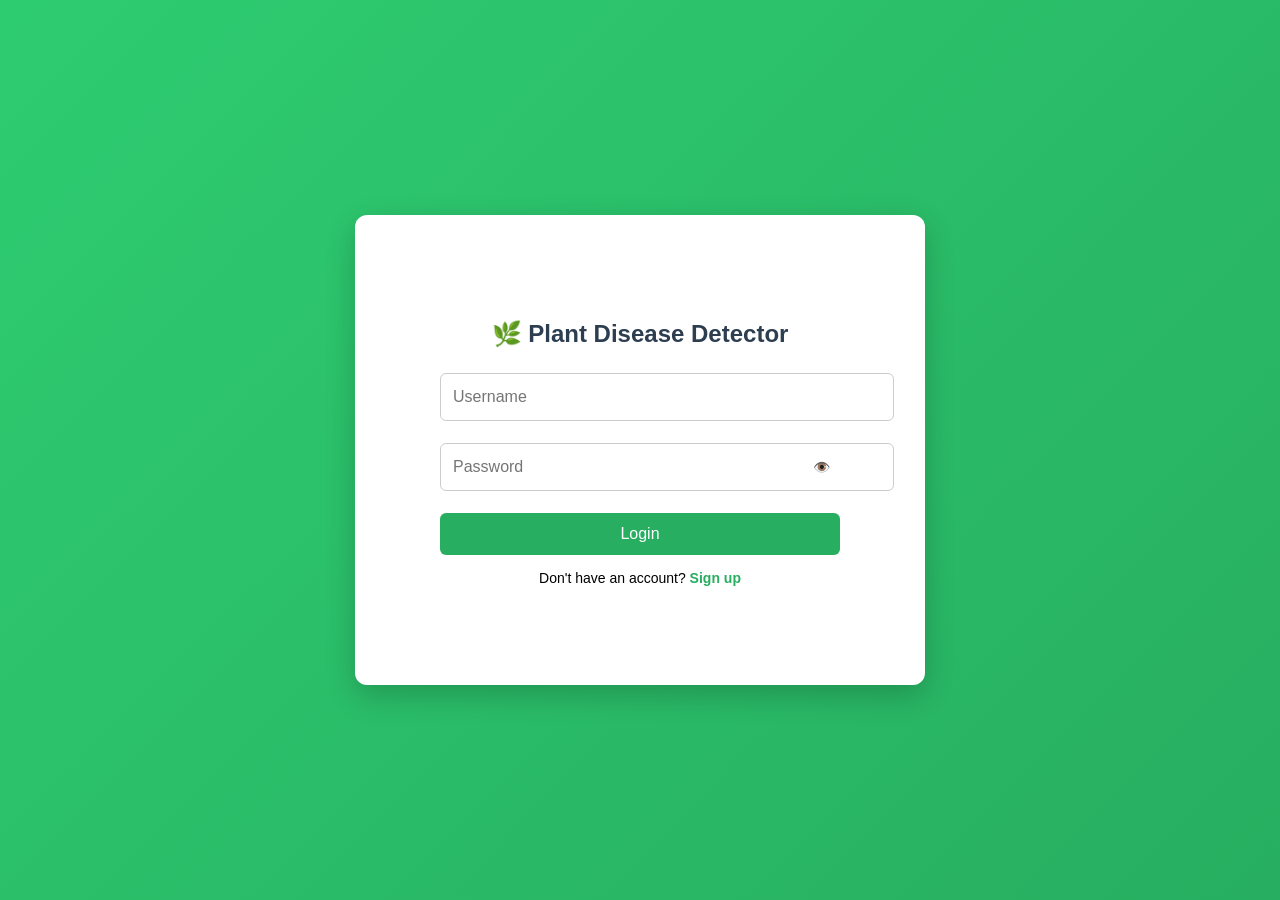
<file: crop disease detection/templates/login.html>
<!DOCTYPE html>
<html lang="en">
<head>
    <meta charset="UTF-8">
    <title>Login | Plant Disease Detector</title>
    <style>
        /* Body and background */
        body {
            margin: 0;
            height: 100vh;
            font-family: 'Segoe UI', sans-serif;
            background: linear-gradient(135deg, #2ecc71, #27ae60);
            display: flex;
            align-items: center;
            justify-content: center;
        }

        /* Login box */
        .auth-box {
            background: #ffffff;
            padding: 85px;       /* increased from 35px */
            width: 400px;        /* increased from 340px */
            border-radius: 12px;
            box-shadow: 0 10px 30px rgba(0,0,0,0.2);
            animation: fadeIn 1s ease;
        }

        /* Header */
        h2 {
            text-align: center;
            color: #2c3e50;
            margin-bottom: 25px;
        }

        /* Input fields */
        .input-group {
            position: relative;
            margin-bottom: 22px;
        }

        .input-group input {
            width: 100%;
            padding: 14px 40px 14px 12px; /* increased from 12px */
            border: 1px solid #ccc;
            border-radius: 6px;
            outline: none;
            font-size: 16px;               /* increased from 15px */
            transition: 0.3s;
        }

        .input-group input:focus {
            border-color: #27ae60;
            box-shadow: 0 0 5px rgba(39,174,96,0.5);
        }

        /* Show/hide password icon */
        .toggle-password {
            position: absolute;
            right: 10px;
            top: 50%;
            transform: translateY(-50%);
            cursor: pointer;
            font-size: 14px;
            color: #555;
        }

        /* Login button */
        .auth-btn {
            width: 100%;
            padding: 12px;
            background: #27ae60;
            border: none;
            border-radius: 6px;
            color: white;
            font-size: 16px;
            cursor: pointer;
            transition: 0.3s;
        }

        .auth-btn:hover {
            background: #219150;
            transform: scale(1.02);
        }

        /* Sign up link */
        p {
            text-align: center;
            margin-top: 15px;
            font-size: 14px;
        }

        a {
            color: #27ae60;
            text-decoration: none;
            font-weight: 600;
        }

        a:hover {
            text-decoration: underline;
        }

        /* Fade-in animation */
        @keyframes fadeIn {
            from {
                opacity: 0;
                transform: translateY(20px);
            }
            to {
                opacity: 1;
                transform: translateY(0);
            }
        }
    </style>
</head>

<body>
    <div class="auth-box">
        <h2>🌿 Plant Disease Detector</h2>

        <form action="/" method="get">
            <div class="input-group">
                <input type="text" placeholder="Username" required>
            </div>

            <div class="input-group">
                <input type="password" id="password" placeholder="Password" required>
                <span class="toggle-password" onclick="togglePassword()">👁️</span>
            </div>

            <button type="submit" class="auth-btn">Login</button>
        </form>

        <p>Don't have an account? <a href="/signup">Sign up</a></p>
    </div>

    <script>
        // Toggle password visibility
        function togglePassword() {
            const pwd = document.getElementById("password");
            pwd.type = pwd.type === "password" ? "text" : "password";
        }
    </script>
</body>
</html>
</file>
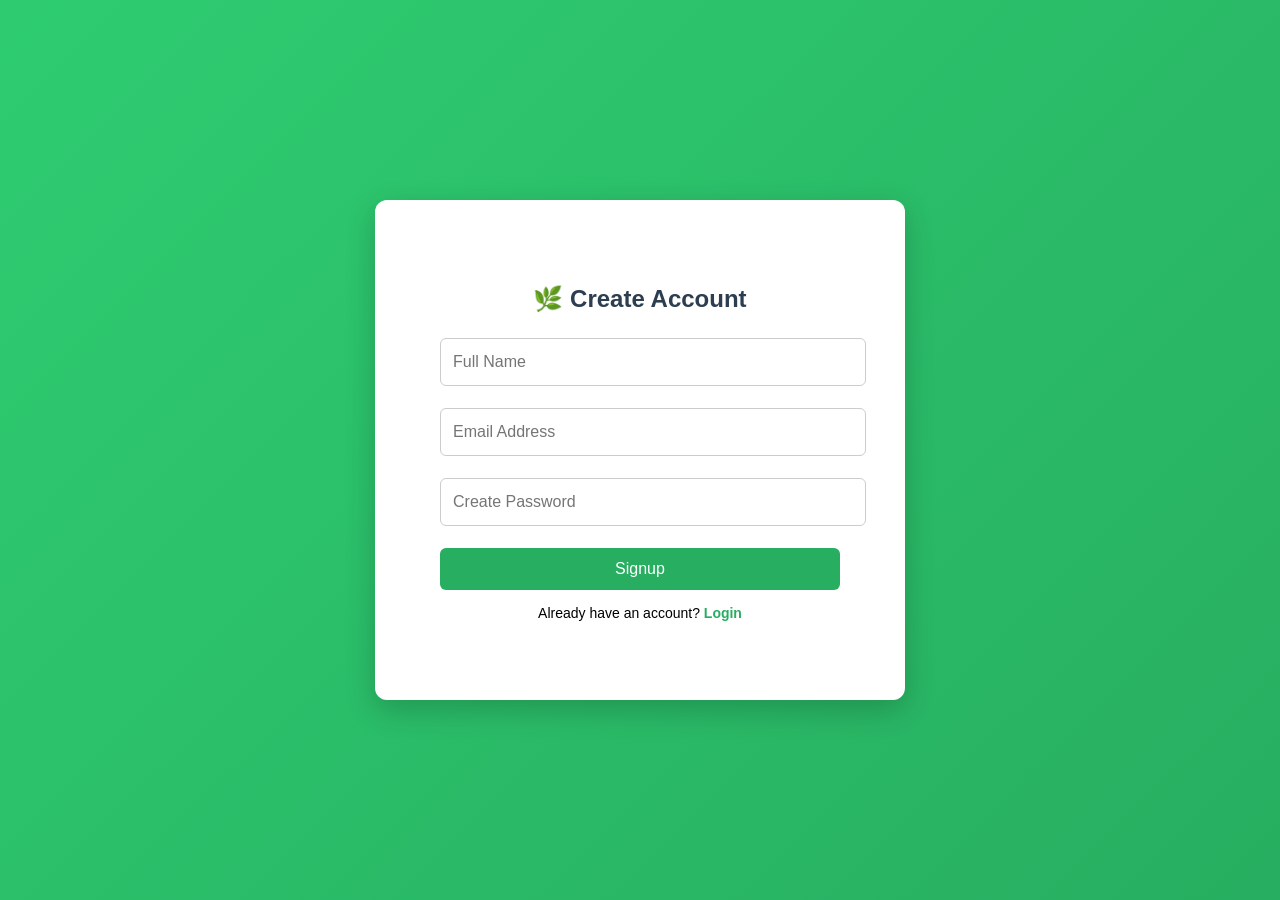
<file: crop disease detection/templates/signup.html>
<!DOCTYPE html>
<html lang="en">
<head>
    <meta charset="UTF-8">
    <title>Signup | Plant Disease Detector</title>
    <style>
        body {
            margin: 0;
            height: 100vh;
            font-family: 'Segoe UI', sans-serif;
            background: linear-gradient(135deg, #2ecc71, #27ae60);
            display: flex;
            align-items: center;
            justify-content: center;
        }

        .auth-box {
            background: #ffffff;
            padding: 65px;
            width: 400px;
            border-radius: 12px;
            box-shadow: 0 10px 30px rgba(0,0,0,0.2);
            animation: fadeIn 1s ease;
        }

        h2 {
            text-align: center;
            color: #2c3e50;
            margin-bottom: 25px;
        }

        .input-group {
            position: relative;
            margin-bottom: 22px;
        }

        .input-group input {
            width: 100%;
            padding: 14px 12px;
            border: 1px solid #ccc;
            border-radius: 6px;
            outline: none;
            font-size: 16px;
            transition: 0.3s;
        }

        .input-group input:focus {
            border-color: #27ae60;
            box-shadow: 0 0 5px rgba(39,174,96,0.5);
        }

        .auth-btn {
            width: 100%;
            padding: 12px;
            background: #27ae60;
            border: none;
            border-radius: 6px;
            color: white;
            font-size: 16px;
            cursor: pointer;
            transition: 0.3s;
        }

        .auth-btn:hover {
            background: #219150;
            transform: scale(1.02);
        }

        p {
            text-align: center;
            margin-top: 15px;
            font-size: 14px;
        }

        a {
            color: #27ae60;
            text-decoration: none;
            font-weight: 600;
        }

        a:hover {
            text-decoration: underline;
        }

        @keyframes fadeIn {
            from {
                opacity: 0;
                transform: translateY(20px);
            }
            to {
                opacity: 1;
                transform: translateY(0);
            }
        }
    </style>
</head>

<body>
    <div class="auth-box">
        <h2>🌿 Create Account</h2>

        <form action="/login" method="get">
            <div class="input-group">
                <input type="text" placeholder="Full Name" required>
            </div>
            <div class="input-group">
                <input type="email" placeholder="Email Address" required>
            </div>
            <div class="input-group">
                <input type="password" placeholder="Create Password" required>
            </div>

            <button type="submit" class="auth-btn">Signup</button>
        </form>

        <p>Already have an account? <a href="/login">Login</a></p>
    </div>
</body>
</html>
</file>
